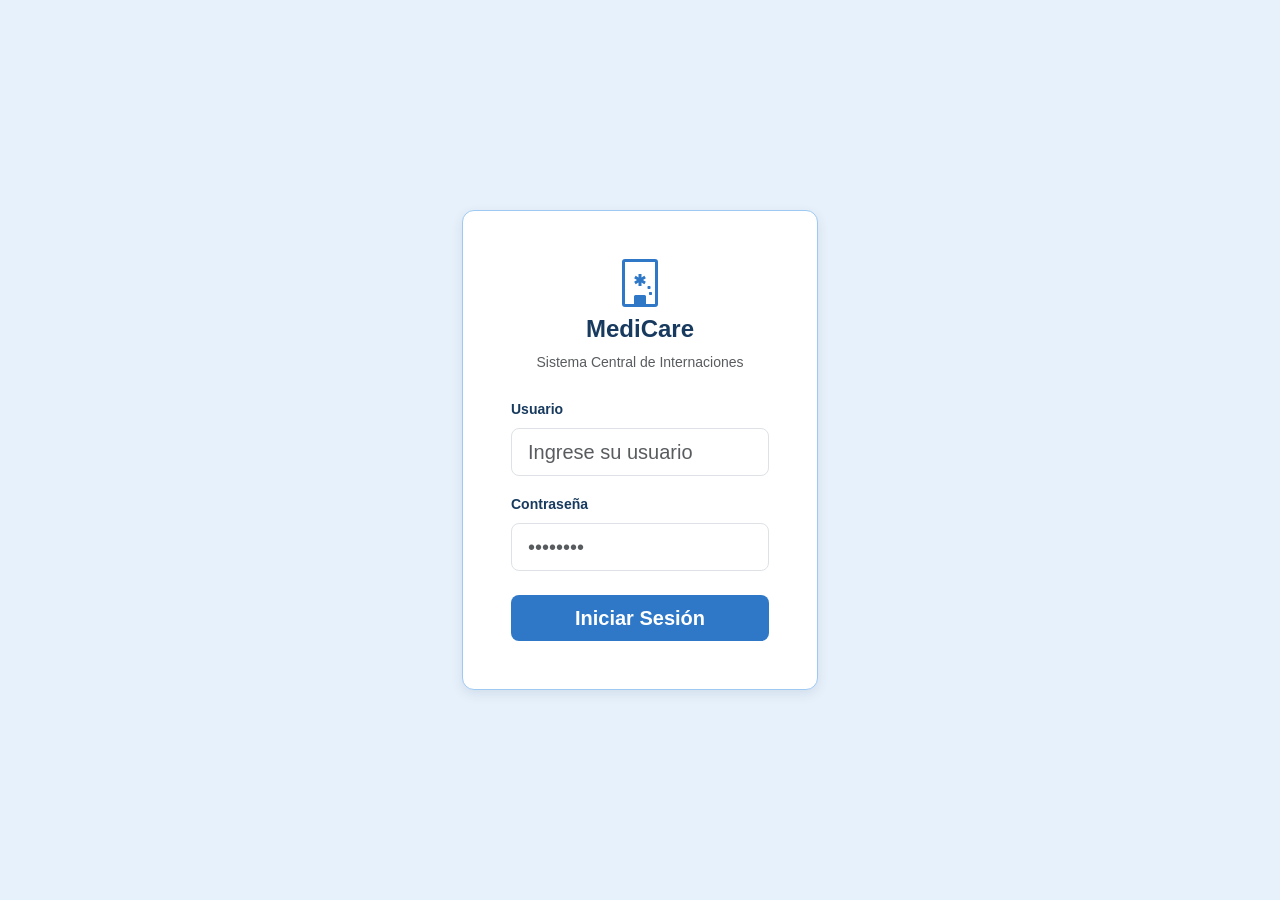
<file: Paginas/login.html>
<!DOCTYPE html>
<html lang="es">
<head>
    <meta charset="UTF-8">
    <meta name="viewport" content="width=device-width, initial-scale=1.0">
    <link rel="icon" type="image/x-icon" href="../Recursos/favicon.ico">
    <title>Login | MediCare - Internaciones</title>
    <link href="https://cdn.jsdelivr.net/npm/bootstrap@5.3.0/dist/css/bootstrap.min.css" rel="stylesheet">
    <link rel="stylesheet" href="../Estilos/Paleta.css">
</head>
<body class="d-flex align-items-center justify-content-center vh-100">

    <div class="container">
        <div class="row justify-content-center">
            <div class="col-12 col-md-6 col-lg-4">
                
                <div class="tarjeta-login p-4 p-md-5">
                    <div class="text-center mb-4">
                        <svg xmlns="http://www.w3.org/2000/svg" width="48" height="48" fill="var(--color-primario)" class="bi bi-hospital mb-2" viewBox="0 0 16 16">
                            <path d="M8.5 5.034v1.1l.953-.55.5.867L9 7l.953.55-.5.866-.953-.55v1.1h-1v-1.1l-.953.55-.5-.866L7 7l-.953-.55.5-.866.953.55v-1.1h1ZM13.25 9a.25.25 0 0 0-.25.25v.5c0 .138.112.25.25.25h.5a.25.25 0 0 0 .25-.25v-.5a.25.25 0 0 0-.25-.25h-.5ZM13 11.25a.25.25 0 0 1 .25-.25h.5a.25.25 0 0 1 .25.25v.5a.25.25 0 0 1-.25.25h-.5a.25.25 0 0 1-.25-.25v-.5Zm-2.25-2.25a.25.25 0 0 0-.25.25v.5c0 .138.112.25.25.25h.5a.25.25 0 0 0 .25-.25v-.5a.25.25 0 0 0-.25-.25h-.5ZM11 11.25a.25.25 0 0 1 .25-.25h.5a.25.25 0 0 1 .25.25v.5a.25.25 0 0 1-.25.25h-.5a.25.25 0 0 1-.25-.25v-.5Z"/>
                            <path d="M2 1a1 1 0 0 1 1-1h10a1 1 0 0 1 1 1v14a1 1 0 0 1-1 1H3a1 1 0 0 1-1-1V1Zm11 0H3v14h3v-2.5a.5.5 0 0 1 .5-.5h3a.5.5 0 0 1 .5.5V15h3V1Z"/>
                        </svg>
                        <h4 class="text-oscuro fw-bold">MediCare</h4>
                        <p class="text-muted small">Sistema Central de Internaciones</p>
                    </div>

                    <form id="form-login">
                        <div id="alerta-error" class="alert alert-danger d-none py-2 text-center small" role="alert">
                            </div>

                        <div class="mb-3">
                            <label for="username" class="form-label text-oscuro fw-semibold small">Usuario</label>
                            <input type="text" class="form-control form-control-lg" id="username" placeholder="Ingrese su usuario" required>
                        </div>
                        
                        <div class="mb-4">
                            <label for="password" class="form-label text-oscuro fw-semibold small">Contraseña</label>
                            <input type="password" class="form-control form-control-lg" id="password" placeholder="••••••••" required>
                        </div>
                        
                        <button type="submit" id="btn-submit" class="btn btn-primario w-100 btn-lg fw-bold">
                            Iniciar Sesión
                        </button>
                    </form>
                </div>

            </div>
        </div>
    </div>

    <script type="module" src="../JavaScript/Controladores/LoginControlador.js"></script>
</body>
</html>
</file>
<file: Estilos/Paleta.css>
/* Estilos/Paleta.css */
:root {
    --color-blanco: #FFFFFF;
    --color-fondo: #E7F1FB; 
    --color-borde: #9EC9F3;
    --color-primario: #2F78C8; 
    --color-oscuro: #173A5E;

    --color-peligro: #DC3545;
    --sombra-suave: 0 2px 10px rgba(0, 0, 0, 0.05);
}

body {
    background-color: var(--color-fondo);
    color: var(--color-oscuro);
    font-family: 'Segoe UI', Tahoma, Geneva, Verdana, sans-serif;
}

.bg-oscuro { background-color: var(--color-oscuro) !important; color: var(--color-blanco); }
.text-oscuro { color: var(--color-oscuro) !important; }

.btn-primario {
    background-color: var(--color-primario);
    color: var(--color-blanco);
    border: none;
}
.btn-primario:hover {
    background-color: var(--color-oscuro);
    color: var(--color-blanco);
}

.tarjeta-login {
    border: 1px solid var(--color-borde);
    border-radius: 12px;
    box-shadow: 0 4px 12px rgba(23, 58, 94, 0.1);
    background-color: var(--color-blanco);
}
</file>
